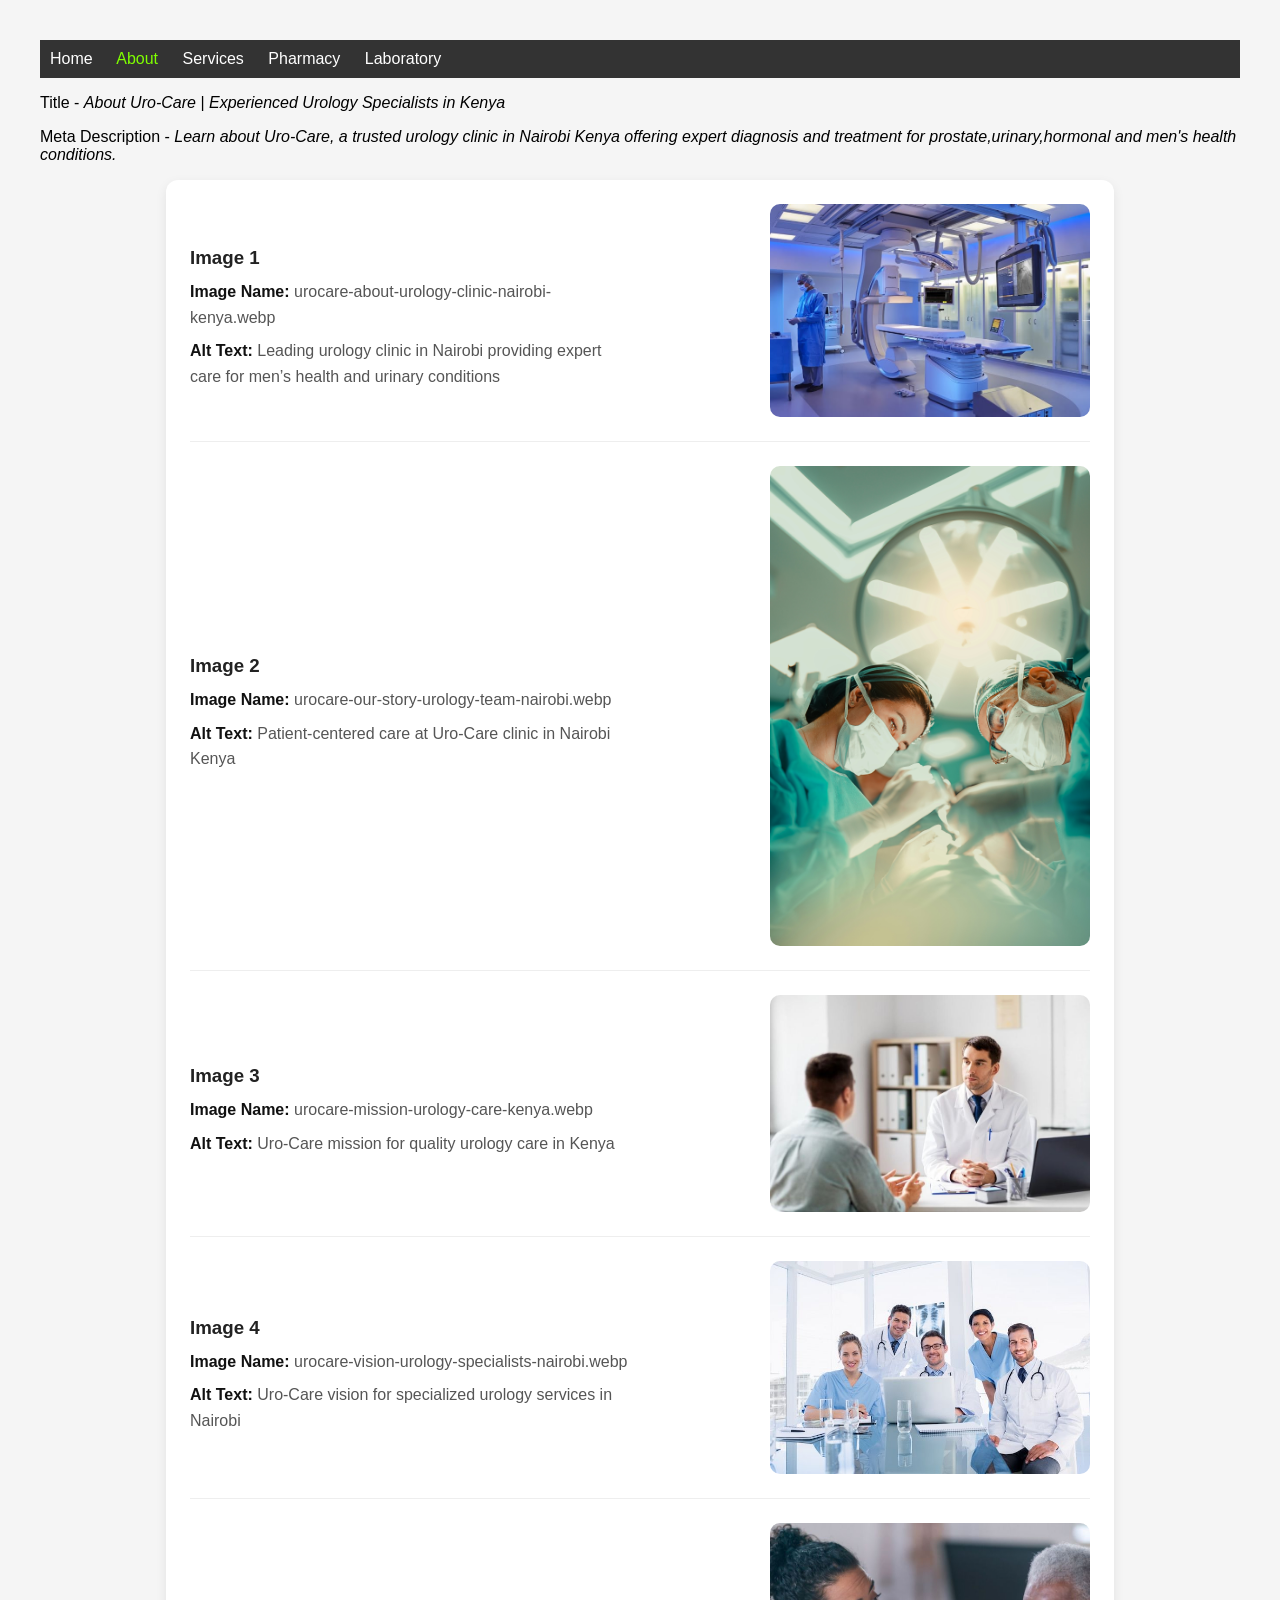
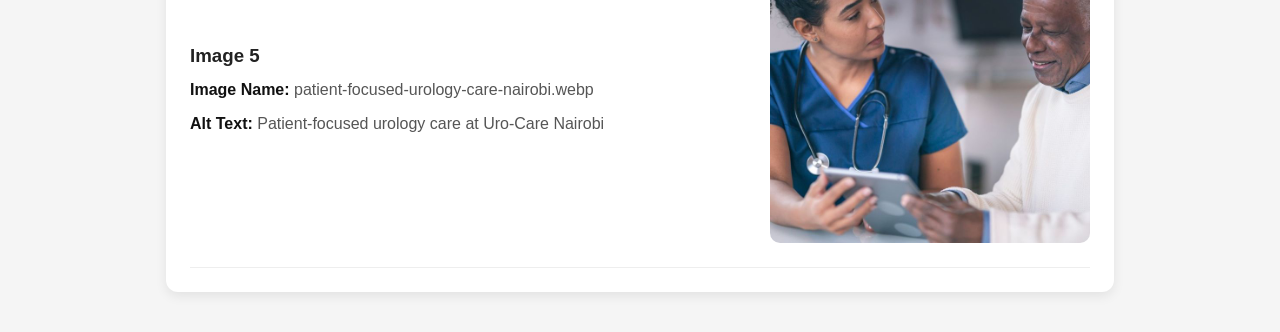
<file: about.html>
<!DOCTYPE html>
<html lang="en">
<head>
  <meta charset="UTF-8" />
  <meta name="viewport" content="width=device-width, initial-scale=1.0" />
  <title>Image Gallery with Alt Text</title>
  <link rel="stylesheet" href="nav.css">
  <style>
    body {
      font-family: Arial, sans-serif;
      background: #f5f5f5;
      margin: 0;
      padding: 40px;
    }

    .container {
      max-width: 900px;
      margin: auto;
      background: white;
      border-radius: 12px;
      box-shadow: 0 4px 12px rgba(0,0,0,0.08);
      padding: 24px;
    }

    .gallery {
      display: flex;
      flex-direction: column;
      gap: 24px;
    }

    .image-row {
      display: flex;
      align-items: center;
      justify-content: space-between;
      gap: 24px;
      padding-bottom: 20px;
      border-bottom: 1px solid #eee;
    }

    .image-info {
      flex: 1;
    }

    .image-info h3 {
      margin-bottom: 10px;
      color: #222;
    }

    .image-info p {
      margin: 8px 0;
      color: #555;
      line-height: 1.6;
    }

    .image-preview {
      flex: 1;
      text-align: right;
    }

    .image-preview img {
      width: 100%;
      max-width: 320px;
      border-radius: 10px;
      object-fit: cover;
    }

    .label {
      font-weight: bold;
      color: #111;
    }
  </style>
</head>
<body>
  <nav>
    <a href="index.html">Home</a>
    <a style="color: chartreuse;" href="about.html">About</a>
    <a href="">Services</a>
    <a href="">Pharmacy</a>
    <a href="">Laboratory</a>
  </nav>
  <p>Title - <em>About Uro-Care | Experienced Urology Specialists in Kenya</em></p>
  <p>Meta Description - <em>Learn about Uro-Care, a trusted urology clinic in Nairobi Kenya offering expert diagnosis and treatment for prostate,urinary,hormonal and men's health conditions.</em></p>
  <div class="container">
    <div class="gallery" id="gallery"></div>
  </div>

  <script>
    const images = [
      {
        name: "urocare-about-urology-clinic-nairobi-kenya.webp",
        alt: "Leading urology clinic in Nairobi providing expert care for men’s health and urinary conditions",
        src: "hero.jpg"
      },
      {
        name: "urocare-our-story-urology-team-nairobi.webp",
        alt: "Patient-centered care at Uro-Care clinic in Nairobi Kenya",
        src: "story.jpg"
      },
      {
        name: "urocare-mission-urology-care-kenya.webp",
        alt: "Uro-Care mission for quality urology care in Kenya",
        src: "white.jpg"
      },
      {
        name: "urocare-vision-urology-specialists-nairobi.webp",
        alt: "Uro-Care vision for specialized urology services in Nairobi",
        src: "team.jpg"
      },
      {
        name: "patient-focused-urology-care-nairobi.webp",
        alt: "Patient-focused urology care at Uro-Care Nairobi",
        src: "lady.jpg"
      }
    ];

    const gallery = document.getElementById("gallery");

    images.forEach((image, index) => {
      gallery.innerHTML += `
        <div class="image-row">
          <div class="image-info">
            <h3>Image ${index + 1}</h3>
            <p><span class="label">Image Name:</span> ${image.name}</p>
            <p><span class="label">Alt Text:</span> ${image.alt}</p>
          </div>
          <div class="image-preview">
            <img src="${image.src}" alt="${image.alt}">
          </div>
        </div>
      `;
    });
  </script>
</body>
</html>
</file>
<file: nav.css>
nav{
    background-color: #333;
    padding: 10px;
}
a{
    color: #fff;
    margin-right: 20px;
    text-decoration: none;
}
a:hover{
    color: chocolate;
}
</file>
